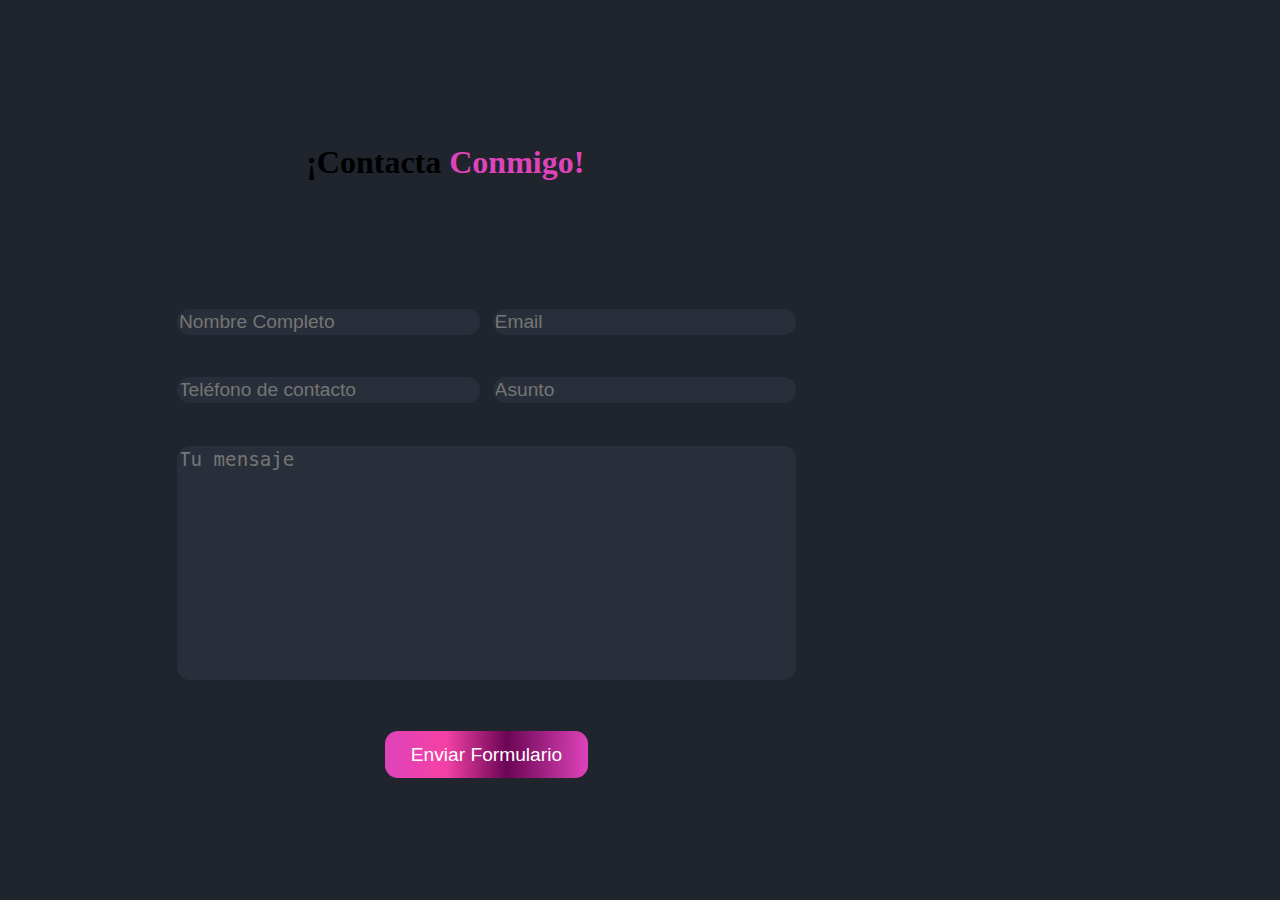
<file: index.html>
<!DOCTYPE html>
<html lang="en">
  <head>
    <meta charset="UTF-8" />
    <meta name="viewport" content="width=device-width, initial-scale=1.0" />
    <title>Simular Formulario Real</title>
    <link rel="stylesheet" href="style.css" />
  </head>
  <body>
    <section class="contact" id="contact">
      <h2 class="heading">¡Contacta <span>Conmigo!</span></h2>
      <form
        action="procesar_formulario.php"
        method="POST"
        onsubmit="return validarFormulario()"
      >
        <div class="input-box">
          <input
            type="text"
            id="nombre"
            placeholder="Nombre Completo"
            required
            pattern="[A-Za-z]+"
          />
          <input
            type="email"
            id="email"
            placeholder="Email"
            required
            pattern="[a-z0-9._%+-]+@[a-z0-9.-]+\.[a-z]{2,}$"
          />
        </div>
        <div id="mensaje-telefono-error" class="error"></div>

        <div class="input-box">
          <input
            type="tel"
            id="telefono"
            placeholder="Teléfono de contacto"
            pattern="[0-9]{9,}"
            oninput="validarTelefono()"
          />
          <input
            type="text"
            id="asunto"
            placeholder="Asunto"
            oninput="validarAsunto()"
          />
          <div id="mensaje-asunto-error" class="error"></div>
        </div>
        <textarea
          id="mensaje"
          name="mensaje"
          cols="50"
          rows="10"
          placeholder="Tu mensaje"
        ></textarea>
        <div id="mensaje-error" class="error"></div>
        <button type="button" onclick="enviarFormulario()">Enviar Formulario</button>
      </form>
      <div class="modal" id="myModal">
        <div class="modal-content">
            <span class="close" onclick="cerrarModal()">&times;</span>
            <h2 id="mensaje-confirmacion">¡Gracias por tu mensaje!</h2>
            <p id="texto-confirmacion">Pronto nos pondremos en contacto contigo.</p>
            
        </div>
      </div>
      
    <div id="custom-alert" class="custom-alert">
        <div class="custom-alert-content">
            <span class="close" onclick="cerrarAlerta()">&times;</span>
            <p id="alert-message"></p>
        </div>
    </div>
    </section>

    <script src="index.js"></script>
  </body>
</html>
</file>
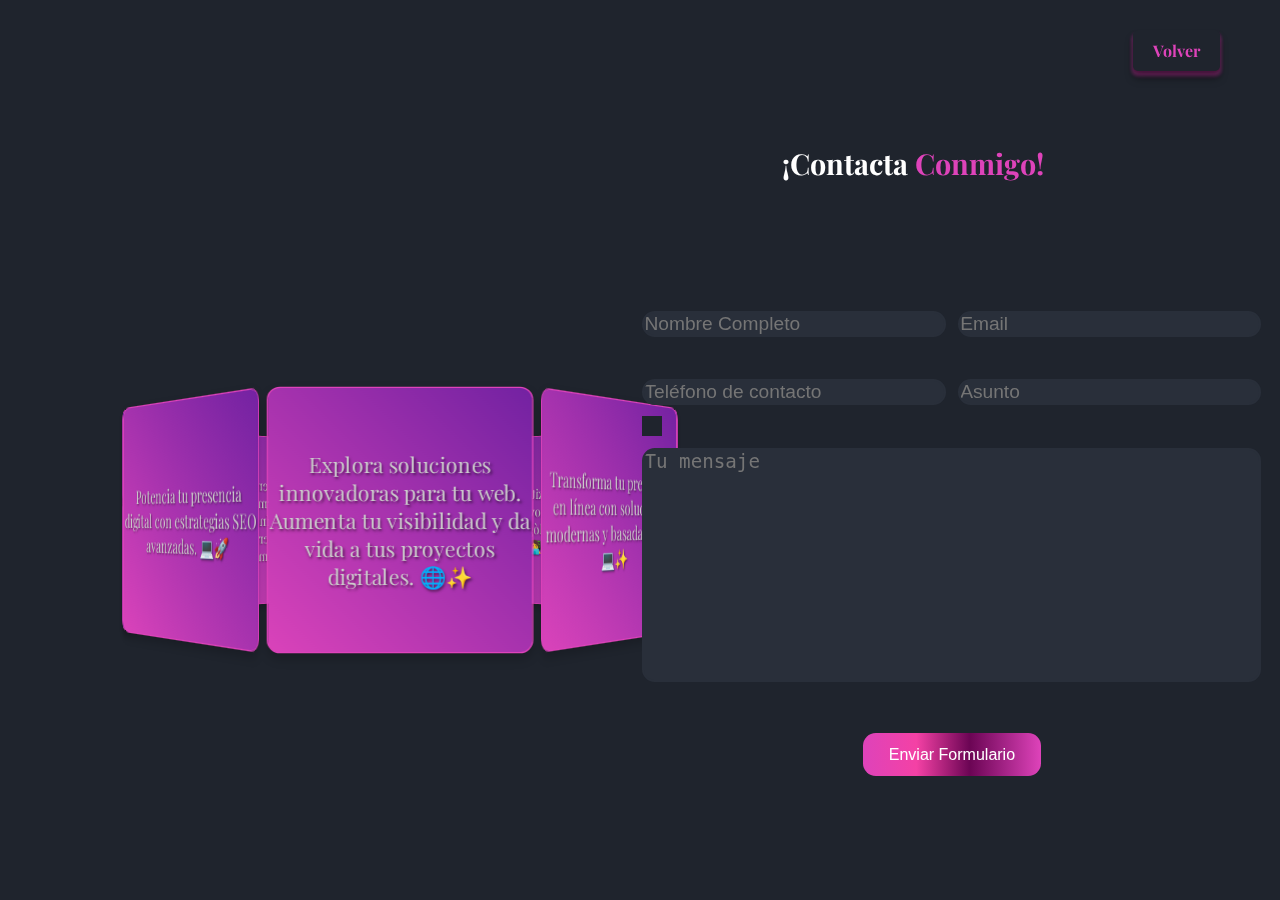
<file: diseño.html>
<!DOCTYPE html>
<html lang="en">
  <head>
    <meta charset="UTF-8" />
    <meta http-equiv="X-UA-Compatible" content="IE=edge" />
    <meta name="viewport" content="width=device-width, initial-scale=1.0" />
    <link rel="preconnect" href="https://fonts.googleapis.com" />
    <link rel="preconnect" href="https://fonts.gstatic.com" crossorigin />
    <link
      href="https://fonts.googleapis.com/css2?family=Playfair+Display:ital,wght@0,400;0,500;0,600;0,700;0,800;0,900;1,400;1,500;1,600;1,700;1,800;1,900&display=swap"
      rel="stylesheet"
    />
    <title>Irina Ichim Contacto</title>
    <link rel="stylesheet" href="styles.css" />
  </head>
  <body>
   
    <a href="../html/index.html" class="volver">Volver</a>

    <section class="container">
      <div class="box">
        <div class="card" style="--i: 1">
          Transforma tu presencia en línea con soluciones modernas y basadas en
          IA. 💻✨
        </div>
        <div class="card" style="--i: 2">
          Potencia tu visión digital. Desde sitios cautivadores hasta
          mantenimiento web. 🌐🚀
        </div>
        <div class="card" style="--i: 3">
          Impulsa el éxito de tu proyecto. Innovación y talento tecnológico a tu
          servicio. 👩‍💻🌟
        </div>
        <div class="card" style="--i: 4">
          Renueva tu web con impacto y modernidad. Dale un impulso a tu negocio
          digital. 💡🚀
        </div>
        <div class="card" style="--i: 5">
          Destaca en la era digital. Transforma tu presencia en línea con mi
          experiencia en programación. 🖥️✨
        </div>
        <div class="card" style="--i: 6">
          Innovación para el éxito en línea. Lleva tus proyectos al siguiente
          nivel. 👩‍💻🌐
        </div>
        <div class="card" style="--i: 7">
          Potencia tu presencia digital con estrategias SEO avanzadas. 💻🚀
        </div>
        <div class="card" style="--i: 8">
          Explora soluciones innovadoras para tu web. Aumenta tu visibilidad y
          da vida a tus proyectos digitales. 🌐✨
        </div>
      </div>
    </section>

    <section class="contact" id="contact">
      <h2 class="heading">¡Contacta <span>Conmigo!</span></h2>
      <form
        action="procesar_formulario.php"
        method="POST"
        onsubmit="return validarFormulario()"
      >
        <div class="input-box">
          <input
            type="text"
            id="nombre"
            placeholder="Nombre Completo"
            required
            pattern="[A-Za-z]+"
          />
          <input
            type="email"
            id="email"
            placeholder="Email"
            required
            pattern="[a-z0-9._%+-]+@[a-z0-9.-]+\.[a-z]{2,}$"
          />
        </div>
        <div id="mensaje-telefono-error" class="error"></div>

        <div class="input-box">
          <input
            type="tel"
            id="telefono"
            placeholder="Teléfono de contacto"
            pattern="[0-9]{9,}"
            oninput="validarTelefono()"
          />
          <input
            type="text"
            id="asunto"
            placeholder="Asunto"
            oninput="validarAsunto()"
          />
          <div id="mensaje-asunto-error" class="error"></div>
        </div>
        <textarea
          id="mensaje"
          name="mensaje"
          cols="50"
          rows="10"
          placeholder="Tu mensaje"
        ></textarea>
        <div id="mensaje-error" class="error"></div>
        <button type="button" onclick="enviarFormulario()">Enviar Formulario</button>
        <input type="hidden" name="destino" value="admin@irina-ichim.com" />
      </form>
      <div class="modal" id="myModal">
        <div class="modal-content">
            <span class="close" onclick="cerrarModal()">&times;</span>
            <h2 id="mensaje-confirmacion">¡Gracias por tu mensaje!</h2>
            <p id="texto-confirmacion">Pronto nos pondremos en contacto contigo.</p>
            
        </div>
      </div>
      
    <div id="custom-alert" class="custom-alert">
        <div class="custom-alert-content">
            <span class="close" onclick="cerrarAlerta()">&times;</span>
            <p id="alert-message"></p>
        </div>
    </div>
    </section>

  </body>
</html>
</file>
<file: style.css>
*{
    margin: 0;
    padding: 0;
    box-sizing: border-box;
}
body{
    background-color: #1f242d;
}
nav {
  background-color: #292f3a;
  padding: 1rem;
  text-align: center;
}

nav ul {
  list-style: none;
}

nav li {
  display: inline-block;
  margin-right: 20px;
}

nav a {
  text-decoration: none;
  color: #eee;
  font-size: 1.2rem;
  padding: 0.5rem 1rem;
  border-radius: 0.5rem;
  transition: background-color 0.3s ease-in-out;
}

nav a:hover {
  background-color: #de43ba;
  color: #1f242d;
}

nav a.active {
  background-color: #de43ba;
  color: #1f242d;
  font-weight: bold;
}
.modal-content {
    margin-top: 90px;
    width: 360px;
    height: 120px;
    background-color: #de43ba; 
    color: #1f242d;
    padding: 10px;
    display: block; /* Asegura que el elemento sea visible */
}
.close{
    color: #1f242d;
    font-weight: bold;
}

#mensaje-confirmacion {
    color: #1f242d; /* Color blanco */
    background-color: #de43ba; /* Color de fondo */
    padding: 10px;
    display: block; /* Asegura que el elemento sea visible */
}


.contact {
    display: flex;
    flex-direction: column;
    align-items: center;
    justify-content: center;
    height: 100vh;
  }
  
  .contact h2.heading {
    font-size: 2rem;
    margin-top: 9rem;
    position: absolute;
    top: 0;
    transform: translateX(-70%);
    z-index: 2;
  }
  
  .contact form {
    left: -12%;
    top: 7rem;
    max-width: 70rem;
    margin: 1rem auto;
    text-align: center;
    margin-bottom: 3rem;
    position: relative;
    z-index: 2;
  }
  
  span {
    color: #de43ba;
  }
  
  .contact form .input-box {
    display: flex;
    justify-content: space-between;
    flex-wrap: wrap;
  }
  
  .contact form .input-box input,
  .contact form textarea {
    font-size: 1.2rem;
    color: #eee;
    background: #292f3a;
    border-radius: 0.8rem;
    margin: 0.7rem 0;
    position: relative;
    border: 2px solid #292f3a;
  }
  
  .contact form .input-box input::before,
  .contact form textarea::before {
    content: "";
    position: absolute;
    bottom: -2px;
    left: -2px;
    right: -2px;
    top: -2px;
    z-index: -1;
    background: linear-gradient(45deg, #45f3ff, #ff2770);
    transform: scaleX(0);
    transform-origin: bottom right;
    transition: transform 0.4s ease-in-out;
  }
  
  .contact form .input-box input:focus::before,
  .contact form textarea:focus::before {
    transform: scaleX(1);
  }
  
  .contact form .input-box input:focus,
  .contact form textarea:focus {
    border-color: #de43ba;
    box-shadow: 0 0 10px #de43ba;
    outline: none;
  }
  
  .contact form .input-box input {
    width: 49%;
  }
  
  .contact form textarea {
    resize: none;
  }
  
  .contact form button {
    display: block;
    margin: 1rem auto;
    cursor: pointer;
    background: linear-gradient(
      90deg,
      #de43ba,
      #f441a5 30%,
      #6b0554 60%,
      #de43ba
    );
    color: #fff;
    font-size: 1.2rem;
    padding: 0.8rem 1.6rem;
    border: none;
    border-radius: 0.8rem;
    transition: all 0.3s ease-in-out;
  }
  
  .contact form button:hover {
    background-size: 400%;
    color: #de43ba;
    animation: gradient 1.5s ease-in-out infinite;
  }
  
  @keyframes gradient {
    0% {
      background-position: 0 50%;
    }
    50% {
      background-position: 100% 50%;
    }
    100% {
      background-position: 0 50%;
    }
  }
  
  .error {
    background-color: #1f242d;
    color: #de43ba;
    padding: 10px;
    text-align: center;
  }
  .modal {
    display: none;
}

.modal-content {
    
    padding: 20px;
    text-align: center;
}

.close {
    cursor: pointer;
}
.custom-alert {
    display: none;
    position: fixed;
    top: 50%;
    left: 50%;
    transform: translate(-50%, -50%);
    background-color: #1f242d;
    color: #de43ba;
    padding: 20px;
    border-radius: 10px;
    box-shadow: 0 0 10px rgba(0, 0, 0, 0.3);
    z-index: 1000;
}

.custom-alert-content {
    position: relative;
}

.custom-alert .close {
    position: absolute;
    top: 10px;
    right: 10px;
    cursor: pointer;
    font-size: 20px;
}
</file>
<file: styles.css>
* {
    margin: 0;
    padding: 0;
    box-sizing: border-box;
  }
  
  body {
    display: flex;
    justify-content: space-between;
    align-items: center;
    min-height: 100vh;
    transform-style: preserve-3d;
    background: #1f242d;
    color: #fff;
    font-family: "Playfair Display", serif;
  }
  
  .box {
    top: 70px;
    position: relative;
    width: 200px;
    height: 200px;
    transform-style: preserve-3d;
    transition: 1.5s;
    transform: perspective(1000px) rotateY(0deg);
    margin-left: 300px;
    animation: rotateGallery 30s linear infinite;
  }
  
  @keyframes rotateGallery {
    from {
      transform: perspective(1000px) rotateY(0deg);
    }
    to {
      transform: perspective(1000px) rotateY(360deg);
    }
  }
  
  .box .card {
    position: absolute;
    top: 0;
    left: 0;
    width: 100%;
    height: 100%;
    transform-origin: center;
    transform-style: preserve-3d;
    transform: rotateY(calc(var(--i) * 45deg)) translateZ(250px);
    -webkit-box-reflect: below 0pxlinear-gradient(transparent, transparent, #0004);
    display: flex;
    flex-direction: column;
    justify-content: center;
    align-items: center;
    text-align: center;
    border-radius: 10px;
    background: linear-gradient(45deg, #da43ba, #7322a2);
    border: 1px solid #de43ba;
    box-shadow: 0 4px 8px rgba(0, 0, 0, 0.2);
    color: #ccc;
    text-shadow: 1px 1px 2px rgba(0, 0, 0, 0.5);
  }
  .volver {
    position: fixed;
    top: 20px;
    right: 50px;
    margin: 10px;
    background-color: #1f242d;
    color: #de43ba;
    padding: 10px 20px;
    border-radius: 5px;
    text-decoration: none;
    font-weight: bold;
    transition: background-color 0.3s ease;
    box-shadow: 0 2px 2px rgba(0, 0, 0, 0.25), 0 4px 4px rgba(0, 0, 0, 0.25),
      0 6px 6px rgba(0, 0, 0, 0.25), 0 8px 8px rgba(0, 0, 0, 0.25),
      0 4px 4px #de43ba;
  }
  
  .volver:hover {
    background-color: #de43ba;
    color: #1f242d;
  }
  .modal-content {
    margin-top: 90px;
    width: 360px;
    height: 120px;
    background-color: #de43ba;
    color: #1f242d;
    padding: 10px;
    display: block;
  }
  .close {
    color: #1f242d;
    font-weight: bolder;
    cursor: pointer;
  }
  
  #mensaje-confirmacion {
    color: #1f242d;
    background-color: #de43ba;
    padding: 10px;
    display: block;
  }
  
  .contact {
    display: flex;
    flex-direction: column;
    align-items: center;
    justify-content: center;
    height: 100vh;
  }
  
  .contact h2.heading {
    font-size: 1.8rem;
    margin-top: 9rem;
    position: absolute;
    top: 0;
    transform: translateX(-22%);
    z-index: 2;
  }
  
  .contact form {
    right:3%;
    top: 7rem;
    max-width: 60rem;
    margin: 1rem auto;
    text-align: center;
    margin-bottom: 3rem;
    position: relative;
    z-index: 2;
  }
  
  span {
    color: #de43ba;
  }
  
  .contact form .input-box {
    display: flex;
    justify-content: space-between;
    flex-wrap: wrap;
  }
  
  .contact form .input-box input,
  .contact form textarea {
    font-size: 1.2rem;
    color: #eee;
    background: #292f3a;
    border-radius: 0.8rem;
    margin: 0.7rem 0;
    position: relative;
    border: 2px solid #292f3a;
  }
  
  .contact form .input-box input::before,
  .contact form textarea::before {
    content: "";
    position: absolute;
    bottom: -2px;
    left: -2px;
    right: -2px;
    top: -2px;
    z-index: -1;
    background: linear-gradient(45deg, #45f3ff, #ff2770);
    transform: scaleX(0);
    transform-origin: bottom right;
    transition: transform 0.4s ease-in-out;
  }
  
  .contact form .input-box input:focus::before,
  .contact form textarea:focus::before {
    transform: scaleX(1);
  }
  
  .contact form .input-box input:focus,
  .contact form textarea:focus {
    border-color: #de43ba;
    box-shadow: 0 0 10px #de43ba;
    outline: none;
  }
  
  .contact form .input-box input {
    width: 49%;
  }
  
  .contact form textarea {
    resize: none;
  }
  
  .contact form button {
    display: block;
    margin: 1rem auto;
    cursor: pointer;
    background: linear-gradient(
      90deg,
      #de43ba,
      #f441a5 30%,
      #6b0554 60%,
      #de43ba
    );
    color: #fff;
    font-size: 1rem;
    padding: 0.8rem 1.6rem;
    border: none;
    border-radius: 0.8rem;
    transition: all 0.3s ease-in-out;
  }
  
  .contact form button:hover {
    background-size: 400%;
    color: #de43ba;
    animation: gradient 1.5s ease-in-out infinite;
  }
  
  @keyframes gradient {
    0% {
      background-position: 0 50%;
    }
    50% {
      background-position: 100% 50%;
    }
    100% {
      background-position: 0 50%;
    }
  }
  
  .error {
    background-color: #1f242d;
    color: #de43ba;
    padding: 10px;
    text-align: center;
  }
  .modal {
    display: none;
  }
  
  .modal-content {
    padding: 20px;
    text-align: center;
  }
  
  .custom-alert {
    display: none;
    position: fixed;
    top: 50%;
    left: 50%;
    transform: translate(-50%, -50%);
    background-color: #1f242d;
    color: #de43ba;
    padding: 20px;
    border-radius: 10px;
    box-shadow: 0 0 10px rgba(0, 0, 0, 0.3);
    z-index: 1000;
  }
  
  .custom-alert-content {
    position: relative;
  }
  
  .custom-alert .close {
    position: absolute;
    top: 10px;
    right: 10px;
    cursor: pointer;
    font-size: 20px;
  }
  @media screen and (max-width: 768px){
    .box{
      width: 100px;
      height: 100px;
      position: absolute;
      top:15%;
      right: 20%;
    }
    .box .card{
      font-size: 10px;
    }
    .container{
      margin-left: 50px;
    }
    .contact{
      margin-top: 60%;
      justify-content: left;
      margin-right: 9%;
  
    }
    .contact h2.heading{
      margin-top: 80%;
      font-size: 18px;
    }
    form{
      width: 350px;
      height: 300px;
    }
  }
  @media screen and (min-width: 769px) and (max-width: 1024px){
    .box{
      width: 160px;
      height: 160px;
      position: absolute;
      top:15%;
      right: 40%;
    }
    .box .card{
      font-size: 15px;
    }
    .contact{
      margin-top: 60%;
      justify-content: left;
      margin-right: 7%;
  
    }
    .contact h2.heading{
      margin-top: 70%;
    }
  }
</file>
